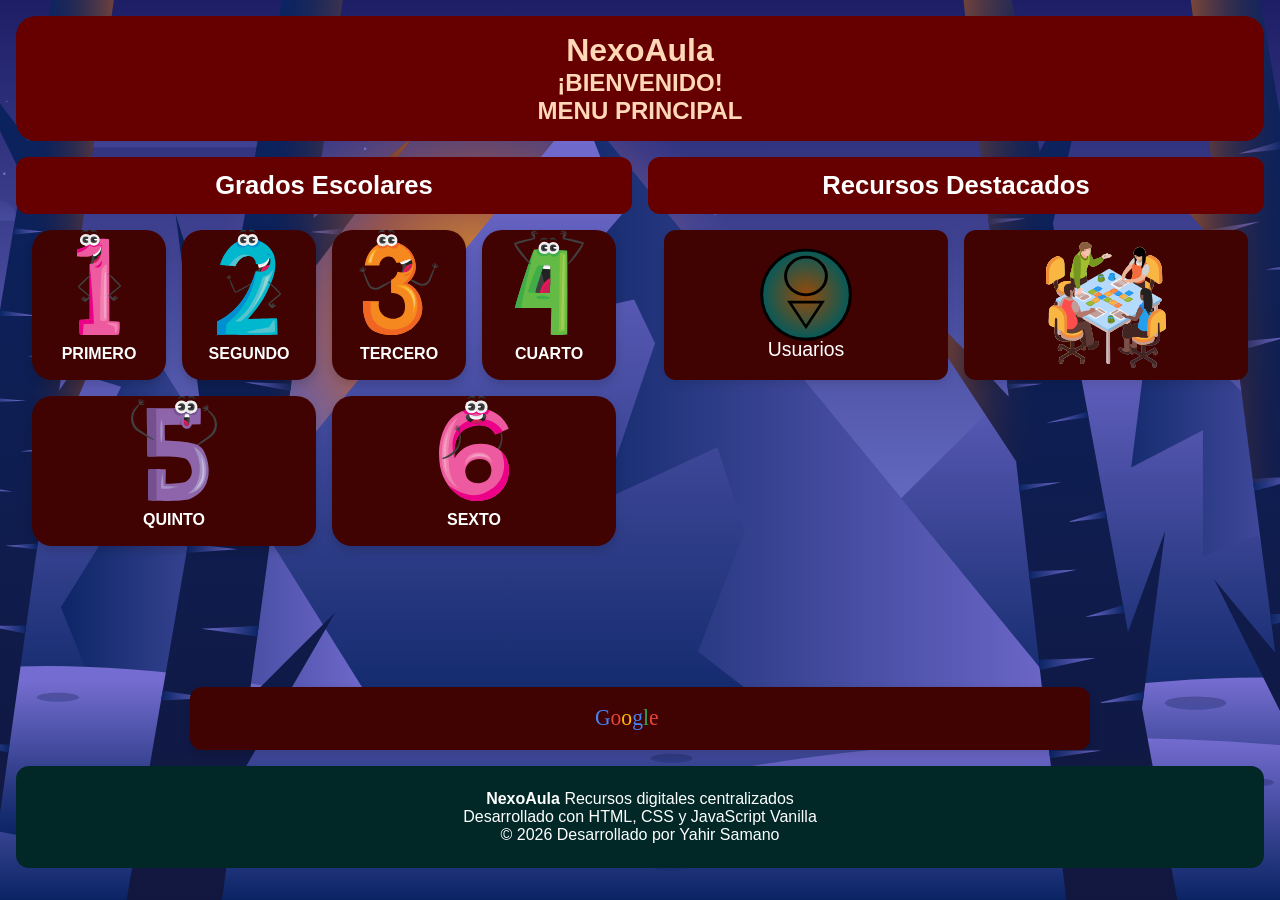
<file: index.html>
<!DOCTYPE html>
<html lang="es">

<head>
  <meta charset="utf-8">
  <meta name="viewport" content="width=device-width,initial-scale=1">
  <title>Inicio</title>
  <link rel="stylesheet" href="css/style.css">
  <link rel="preload" as="image" href="images/background/default-background.svg" type="image/svg+xml">
  <link id="favicon-dynamic" rel="icon" href="images/icons/featured/site-favicon.jpg" type="image/jpg">
  <script src="js/main.js" defer></script>
</head>

<body class="body-home">
  <div class="site-container">
    <header class="site-header">
      <h1>NexoAula</h1>
      <h2 class="blink-effect">¡BIENVENIDO! <br> MENU PRINCIPAL </h2>
    </header>
    <main class="main-grid">
      <section class="left-column">
        <h2>Grados Escolares</h2>
        <div id="grades-list" class="grades-list"></div>
      </section>
      <section class="right-column">
        <h2>Recursos Destacados</h2>
        <div id="featured-list" class="featured-list"></div>
      </section>
    </main>

    <div class="search-wrapper">
      <div class="search-card google-card" data-form="google-form">
        <img src="images/icons/featured/google-logo.svg" alt="Google" class="search-logo">
      </div>
    </div>

    <footer class="site-footer">
      <div class="footer-brand">
        <strong>NexoAula</strong>
        <span>Recursos digitales centralizados</span>
      </div>

      <div class="footer-technologies">
        <span>Desarrollado con HTML, CSS y JavaScript Vanilla</span>
      </div>

      <div class="footer-validation">
        <!-- Distintivos de validación -->
      </div>

      <div class="footer-legal">
        <span>© 2026 Desarrollado por Yahir Samano</span>
      </div>
    </footer>

    <div id="floating-overlay" class="floating-overlay hidden"></div>
    <div id="floating-forms">
      <div id="google-form" class="floating-form hidden google">
        <form class="search-form" action="https://www.google.com/search" method="get" target="_blank">
          <input type="text" name="q" placeholder="Buscar en Google">
          <button type="submit">Buscar</button>
        </form>
      </div>
    </div>
  </div>
</body>

</html>

<!--  
░▒▓██████▓▒░░▒▓█▓▒░░▒▓█▓▒░▒▓████████▓▒░▒▓█▓▒░░▒▓█▓▒░░▒▓██████▓▒░░▒▓███████▓▒░               ░▒▓███████▓▒░░▒▓██████▓▒░░▒▓██████████████▓▒░ ░▒▓██████▓▒░░▒▓███████▓▒░ ░▒▓██████▓▒░  
░▒▓█▓▒░░▒▓█▓▒░▒▓█▓▒░░▒▓█▓▒░  ░▒▓█▓▒░   ░▒▓█▓▒░░▒▓█▓▒░▒▓█▓▒░░▒▓█▓▒░▒▓█▓▒░░▒▓█▓▒░▒▓██▓▒░      ░▒▓█▓▒░      ░▒▓█▓▒░░▒▓█▓▒░▒▓█▓▒░░▒▓█▓▒░░▒▓█▓▒░▒▓█▓▒░░▒▓█▓▒░▒▓█▓▒░░▒▓█▓▒░▒▓█▓▒░░▒▓█▓▒░ 
░▒▓█▓▒░░▒▓█▓▒░▒▓█▓▒░░▒▓█▓▒░  ░▒▓█▓▒░   ░▒▓█▓▒░░▒▓█▓▒░▒▓█▓▒░░▒▓█▓▒░▒▓█▓▒░░▒▓█▓▒░▒▓██▓▒░      ░▒▓█▓▒░      ░▒▓█▓▒░░▒▓█▓▒░▒▓█▓▒░░▒▓█▓▒░░▒▓█▓▒░▒▓█▓▒░░▒▓█▓▒░▒▓█▓▒░░▒▓█▓▒░▒▓█▓▒░░▒▓█▓▒░ 
░▒▓████████▓▒░▒▓█▓▒░░▒▓█▓▒░  ░▒▓█▓▒░   ░▒▓████████▓▒░▒▓█▓▒░░▒▓█▓▒░▒▓███████▓▒░               ░▒▓██████▓▒░░▒▓████████▓▒░▒▓█▓▒░░▒▓█▓▒░░▒▓█▓▒░▒▓████████▓▒░▒▓█▓▒░░▒▓█▓▒░▒▓█▓▒░░▒▓█▓▒░ 
░▒▓█▓▒░░▒▓█▓▒░▒▓█▓▒░░▒▓█▓▒░  ░▒▓█▓▒░   ░▒▓█▓▒░░▒▓█▓▒░▒▓█▓▒░░▒▓█▓▒░▒▓█▓▒░░▒▓█▓▒░▒▓██▓▒░             ░▒▓█▓▒░▒▓█▓▒░░▒▓█▓▒░▒▓█▓▒░░▒▓█▓▒░░▒▓█▓▒░▒▓█▓▒░░▒▓█▓▒░▒▓█▓▒░░▒▓█▓▒░▒▓█▓▒░░▒▓█▓▒░ 
░▒▓█▓▒░░▒▓█▓▒░▒▓█▓▒░░▒▓█▓▒░  ░▒▓█▓▒░   ░▒▓█▓▒░░▒▓█▓▒░▒▓█▓▒░░▒▓█▓▒░▒▓█▓▒░░▒▓█▓▒░▒▓██▓▒░             ░▒▓█▓▒░▒▓█▓▒░░▒▓█▓▒░▒▓█▓▒░░▒▓█▓▒░░▒▓█▓▒░▒▓█▓▒░░▒▓█▓▒░▒▓█▓▒░░▒▓█▓▒░▒▓█▓▒░░▒▓█▓▒░ 
░▒▓█▓▒░░▒▓█▓▒░░▒▓██████▓▒░   ░▒▓█▓▒░   ░▒▓█▓▒░░▒▓█▓▒░░▒▓██████▓▒░░▒▓█▓▒░░▒▓█▓▒░             ░▒▓███████▓▒░░▒▓█▓▒░░▒▓█▓▒░▒▓█▓▒░░▒▓█▓▒░░▒▓█▓▒░▒▓█▓▒░░▒▓█▓▒░▒▓█▓▒░░▒▓█▓▒░░▒▓██████▓▒░  
                                                                                                                                                                                   
                                                                                                                                                                                    -->
</file>
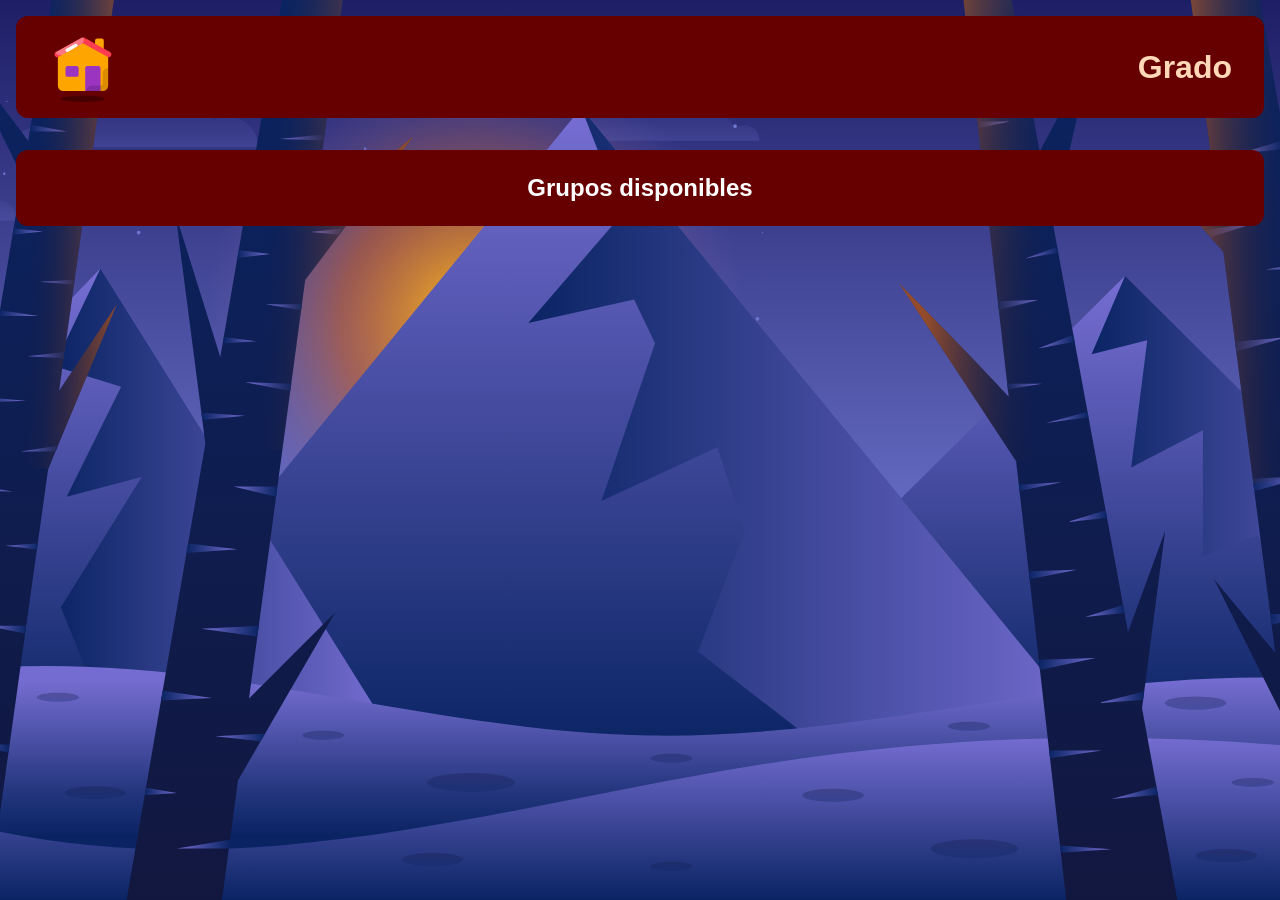
<file: secondary.html>
<!DOCTYPE html>
<html lang="es">

<head>
    <meta charset="utf-8">
    <meta name="viewport" content="width=device-width,initial-scale=1">
    <title id="page-title">Grado</title>
    <link rel="stylesheet" href="css/style.css">
    <link rel="preload" as="image" href="images/background/default-background.svg" type="image/svg+xml">
    <link id="favicon-dynamic" rel="icon" href="images/icons/featured/site-favicon.jpg" type="image/jpg">
    <script src="js/main.js" defer></script>
</head>

<body class="body-secondary">
    <main class="secondary-main">
        <header class="secondary-header">
            <a class="home-button" href="index.html"><img src="images/icons/featured/home.svg" alt="main menu"
                    class="home-icon"></a>
            <h1 id="grade-name" class="blink-effect">Grado</h1>
        </header>
        <section id="group-box" class="groups-container">
            <h2>Grupos disponibles</h2>

            <div id="groups-list" class="groups-list"></div>
        </section>
        <div id="activity-overlay" class="hidden"></div>
        <div id="floating-activities" class="hidden"></div>
    </main>
</body>

</html>
</file>
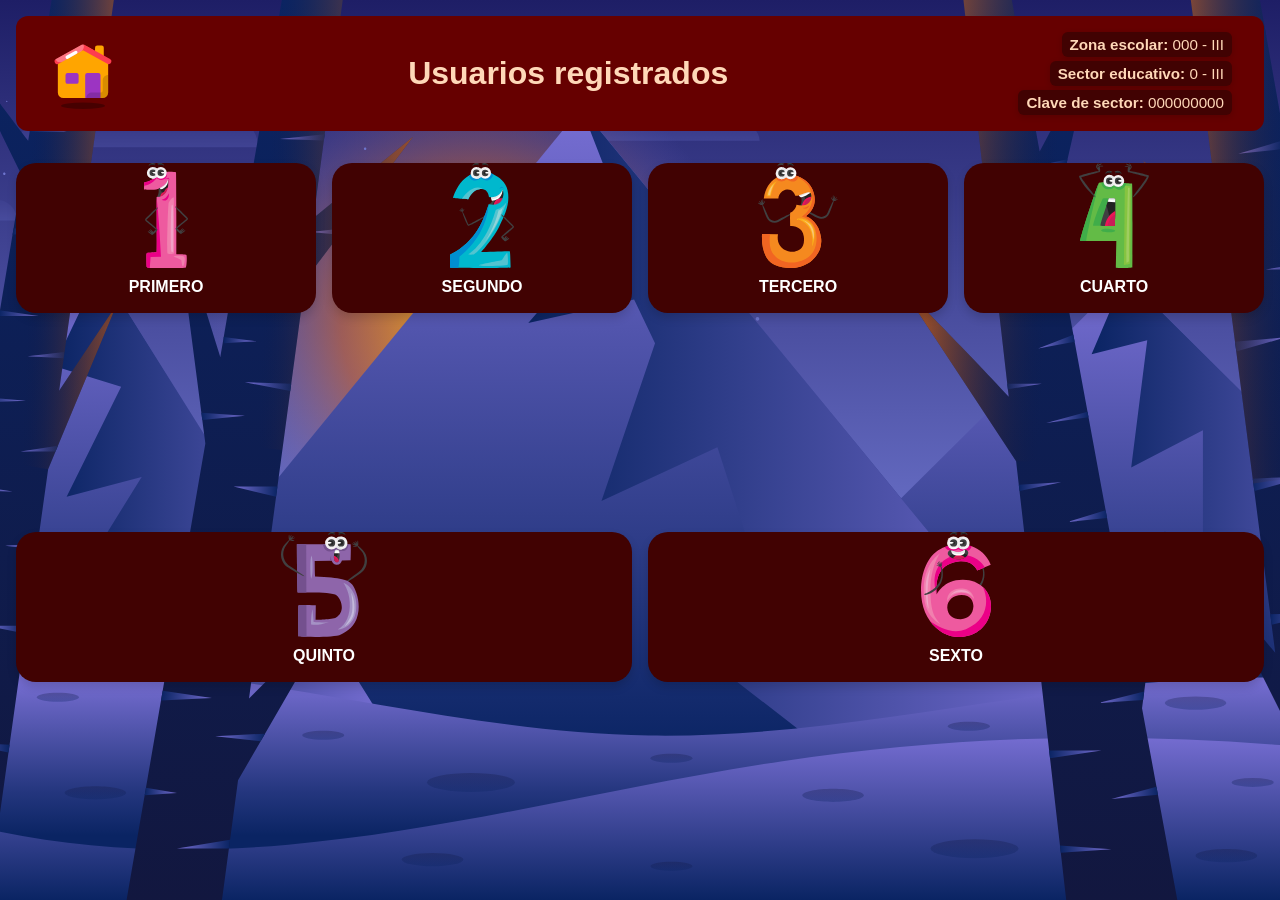
<file: users.html>
<!DOCTYPE html>
<html lang="es">

<head>
    <meta charset="utf-8">
    <meta name="viewport" content="width=device-width, initial-scale=1">
    <title id="page-title">Usuarios</title>
    <link rel="stylesheet" href="css/style.css">
    <link rel="preload" as="image" href="images/background/default-background.svg" type="image/svg+xml">
    <link id="favicon-dynamic" rel="icon" href="images/icons/featured/site-favicon.jpg" type="image/jpg">
    <script src="js/main.js" defer></script>
</head>

<body class="body-secondary allow-context">
    <main class="secondary-main">

        <header class="secondary-header">
            <a class="home-button" href="index.html">
                <img src="images/icons/featured/home.svg" alt="Inicio" class="home-icon">
            </a>

            <div class="blink-effect">
                <h1 id="grade-name">Usuarios registrados</h1>
            </div>

            <div class="school-data">
                <div><strong>Zona escolar:</strong> 000 - III</div>
                <div><strong>Sector educativo:</strong> 0 - III</div>
                <div><strong>Clave de sector:</strong> 000000000</div>
            </div>
        </header>

        <div id="users-list" class="groups-container horizontal"></div>

        <div id="user-overlay" class="hidden"></div>
        <div id="floating-users" class="hidden"></div>

        <div id="custom-context-menu" class="hidden">
            <button id="copy-option">Copiar</button>
        </div>

    </main>
</body>

</html>
</file>
<file: css/style.css>
:root {

    --head-backg: #660000;
    --titles-txt: #FFD8B8;
    --main-backg: #410202;
    --main-txt: #FFFFFF;
    --high-backgrounds: rgba(79, 36, 0, 0.95);
    --highlight-elements: #012727;
    --high-marker: #00A900;
    --lowcontrast: #013201;

}

* {
    box-sizing: border-box;
    margin: 0;
    padding: 0;
    cursor: url('../images/icons/subjects/small-cursor.svg') 3 3, auto !important;
}

@media (min-width: 1900px) {
    * {
        cursor: url('../images/icons/subjects/big-cursor.svg') 6 6, auto !important;
    }
}

.body-home,
.body-secondary,
.body-users {
    background-color: var(--head-backg);
    font-family: 'Trebuchet MS', 'Lucida Sans Unicode', 'Lucida Grande', 'Lucida Sans', Arial, sans-serif;
    user-select: none;
    background-image: url("../images/background/default-background.svg");
    background-repeat: no-repeat;
    background-size: cover;
    background-position: center;
}

img {
    -webkit-user-drag: none;
}

body {
    opacity: 1;
    transition: opacity 0.5s cubic-bezier(0.4, 0, 0.2, 1);
}

.site-container {
    display: grid;
    grid-template-areas:
        "head head"
        "left right"
        "search search"
        "footer footer";
    grid-template-columns: repeat(2, 1fr);
    grid-template-rows: auto 1fr auto auto;
    gap: 1rem;
    min-height: 100dvh;
    padding: 1rem;
}

.site-header {
    grid-area: head;
    background-color: var(--head-backg);
    border-radius: 20px;
    padding: 1rem;
    color: var(--titles-txt);
    text-align: center;
}

.blink-effect {
    animation: blink 4s infinite;
    font-weight: 700;
}

@keyframes blink {
    0% {
        color: #FFD8B8
    }

    25% {
        color: orange
    }

    50% {
        color: #12dce2
    }

    75% {
        color: yellow
    }

    100% {
        color: #FFFFCC
    }
}

.main-grid {
    display: contents;
}

.left-column {
    grid-area: left;
    display: flex;
    flex-direction: column;
    justify-content: flex-start;
    align-items: stretch;
}

.right-column {
    grid-area: right;
    display: flex;
    flex-direction: column;
    justify-content: flex-start;
    align-items: stretch;
}

.card-container {
    border-radius: 20px;
    overflow: hidden;
    background-color: var(--main-backg);
    display: flex;
    flex: 1 1 calc(25% - 1rem);
    align-items: center;
    justify-content: center;
    flex-direction: column;
    box-shadow: 0 5px 10px rgba(0, 0, 0, .15);
    transition: transform .3s;
    width: clamp(50px, 150px, 200px);
    height: clamp(50px, 150px, 200px);
}

.card-container {
    &:hover {
        transform: translateY(-5px);

        .grade-card {
            background-color: var(--highlight-elements);
        }

        .card-footer {
            background-color: var(--high-backgrounds);
        }
    }
}

.grade-card {
    display: flex;
    flex-direction: column;
    align-items: center;
    width: 100%;
    height: 100%;
    text-decoration: none;
}

.card-footer {
    width: 100%;
    padding: 10px 0;
    border-radius: 0 0 20px 20px;
    display: flex;
    align-items: center;
    justify-content: center;
}

.card-footer-text {
    color: var(--main-txt);
    font-size: clamp(1em, 1.1vw, 1.3em);
}

.featured-list,
.grades-list {
    display: flex;
    flex-wrap: wrap;
    justify-content: center;
    align-content: flex-start;
    gap: 1rem;
    padding: 1rem;
    width: 100%;
    max-width: 1000px;
}

.left-column h2,
.right-column h2 {
    width: 100%;
    max-width: 1000px;
    margin: 0 auto;
    padding: 0.75rem 1rem;
    color: var(--main-txt);
    text-align: center;
    font-size: clamp(1.1rem, 2vw, 1.6rem);
    line-height: 1.3;
    background-color: var(--head-backg);
    box-sizing: border-box;
    border-radius: 12px;
}

.featured-card {
    position: relative;
    border-radius: 12px;
    overflow: hidden;
    background: var(--main-backg);
    display: flex;
    flex: 1 1 calc(25% - 1rem);
    align-items: center;
    justify-content: center;
    box-shadow: 0 4px 10px rgba(0, 0, 0, .1);
    width: clamp(50px, 150px, 200px);
    height: clamp(50px, 150px, 200px);

}

@media(max-width: 900px) {

    .card-container,
    .featured-card {
        flex: 1 1 calc(35% - 1rem);
    }
}

@media(max-width: 600px) {

    .card-container,
    .featured-card {
        flex: 1 1 100%;
    }
}

.grade-card img,
.featured-card img {
    display: block;
    margin: 0 auto;
    max-width: 80%;
}

.grade-card img {
    max-height: 70%;
}

.featured-card img {
    max-height: 80%;
}

.description {
    position: absolute;
    top: 50%;
    left: 50%;
    transform: translate(-50%, -50%);
    padding: 2em;
    background-color: var(--high-backgrounds);
    color: var(--main-txt);
    border-radius: 10px;
    font-size: clamp(1em, 1.3vw, 1.7em);
    opacity: 0;
    transition: opacity .25s ease, transform .25s ease;
    pointer-events: none;
    text-align: center;
}

.featured-card:hover {
    transition: transform 0.3s ease-in-out;
    transform: translateY(-5px);
    background-color: var(--highlight-elements);
}

.featured-card:hover .description {
    opacity: 1;
    transform: translate(-50%, -50%);
}

.featured-card>a {
    width: inherit;
}

.site-footer {
    grid-area: footer;
    display: flex;
    flex-direction: column;
    align-items: center;
    justify-content: center;
    padding: 1.5rem 1rem;
    color: var(--main-txt);
    background-color: var(--highlight-elements);
    border-radius: 13px;
}

.search-box {
    flex: 1 1 300px;
    padding: 1rem;
    border-radius: 12px;
    box-shadow: 0 4px 10px rgba(0, 0, 0, .15)
}

.search-logo {
    width: 90px;
    display: block;
    margin: auto
}

.search-form {
    display: flex;
    gap: .5rem;
    justify-content: center;
    margin-top: .5rem
}

.search-form button:hover {
    transform: scale(1.03);
    background-color: var(--highlight-elements);
}

.search-wrapper {
    grid-area: search;
    display: flex;
    flex-wrap: wrap;
    gap: 1rem;
    justify-content: center;
    width: 100%;
    max-width: 900px;
    margin: 0 auto;
}

.search-card {
    flex: 1 1 300px;
    display: flex;
    justify-content: center;
    align-items: center;
    padding: 1rem;
    border-radius: 12px;
    background-color: var(--main-backg);
    box-shadow: 0 4px 10px rgba(0, 0, 0, 0.15);
    cursor: pointer;
    transition: transform 0.3s;
}

.search-card:hover {
    transform: translateY(-5px);
    background-color: var(--highlight-elements);
}

.floating-overlay {
    position: fixed;
    top: 0;
    left: 0;
    width: 100vw;
    height: 100dvh;
    background: rgba(0, 0, 0, 0.35);
    z-index: 5;
}

.floating-form {
    background-color: var(--high-backgrounds);
    border-top: 4px solid var(--high-marker);
    border-radius: 16px;
    box-shadow: 0 0 40px rgba(0, 0, 0, 0.35);
    position: fixed;
    top: 50%;
    left: 50%;
    transform: translate(-50%, -50%);
    z-index: 10;
    width: 90vw;
    max-width: 600px;
    padding: 2rem;
    display: flex;
    flex-direction: column;
    gap: 1rem;
    transition: all 0.35s ease;
}

.hidden {
    display: none;
}

.floating-form .search-form {
    display: flex;
    flex-direction: column;
    gap: 1rem;
}

.floating-form input {
    padding: 0.8rem;
    font-size: 1.1rem;
    border-radius: 8px;
    border: 3px solid var(--high-marker);
    background-color: var(--lowcontrast);
    color: var(--main-txt);
    outline: none;
}

input::placeholder {
    color: var(--main-txt);
}

input:focus {
    background-color: white;
    color: black;
}

input:focus::placeholder {
    color: black;
}

input:hover {
    outline: 6px solid var(--high-marker);
}

.floating-form button {
    padding: 0.8rem 1.5rem;
    font-size: 1.1rem;
    border-radius: 8px;
    border: none;
    cursor: pointer;
    color: var(--main-txt);
    background-color: var(--main-backg);
}

@media(max-width:600px) {
    .search-wrapper {
        flex-direction: column;
    }

    .search-card {
        width: 100%;
    }

    .floating-form {
        width: 95vw;
    }
}

.secondary-main {
    display: grid;
    grid-template-rows: auto 1fr;
    min-height: 100dvh;
    gap: 1rem;
    padding: 1rem;
}

.secondary-header {
    display: flex;
    align-items: center;
    justify-content: space-between;
    padding: 1em 2em;
    margin-bottom: 1rem;
    background: var(--head-backg);
    color: var(--titles-txt);
    border-radius: 12px;
    font-size: 1rem;
    font-family: Verdana, Geneva, Tahoma, sans-serif;
}

.secondary-header .school-data {
    display: flex;
    flex-direction: column;
    align-items: flex-end;
    gap: 0.25rem;
    font-size: 0.95rem;
    text-align: right;
}

.secondary-header .school-data div {
    background: var(--main-backg);
    padding: 0.25rem 0.5rem;
    border-radius: 6px;
    box-shadow: 0 2px 6px rgba(0, 0, 0, 0.15);
}

.home-button img.home-icon {
    display: block;
    width: 70px;
    height: auto;
}

.home-button:hover {
    background-color: var(--high-marker);
    border-radius: 10px;
}

.groups-container {
    display: flex;
    flex-direction: column;
    align-items: stretch;
    gap: 1rem;
}

.groups-container.horizontal {
    flex-direction: row;
    flex-wrap: wrap;
}

.groups-container h2 {
    text-align: center;
    background-color: var(--head-backg);
    color: var(--main-txt);
    border-radius: 12px;
    padding: 1em;
}

.groups-list {
    display: flex;
    flex-wrap: wrap;
    justify-content: center;
    align-items: flex-start;
    gap: 2rem;
}

.card-box {
    flex: 1 1 calc(25% - 2rem);
    max-width: 200px;
    display: flex;
    flex-direction: column;
    align-items: center;
    cursor: pointer;
    background: var(--main-backg);
    border-radius: 12px;
    padding: 1rem;
    transition: transform 0.3s, box-shadow 0.3s;
    box-shadow: 0 4px 10px rgba(0, 0, 0, 0.1);
}

.card-box:hover {
    transform: translateY(-5px) scale(1.05) rotate(-3deg);
    box-shadow: 0 8px 16px rgba(0, 0, 0, 0.2);
    background-color: var(--highlight-elements);
}

.grade-img {
    width: 100px;
    height: 100px;
    transition: transform 0.3s;
}

.card-box:hover .grade-img {
    transform: rotate(-5deg) scale(1.1);
}

@media (prefers-reduced-motion: reduce) {
    .grade-img {
        transition: none;
    }

    .card-box:hover .grade-img {
        transform: none;
    }

    .blink-effect {
        animation: none;
    }

    body {
        transition: none;
    }
}

#activity-overlay {
    position: fixed;
    top: 0;
    left: 0;
    width: 100vw;
    height: 100dvh;
    background: rgba(0, 0, 0, 0.35);
    z-index: 15;
    display: none;
}

#floating-activities {
    position: fixed;
    top: 50%;
    left: 50%;
    transform: translate(-50%, -50%);
    width: 90vw;
    max-width: 600px;
    background: var(--main-backg);
    border-radius: 16px;
    padding: 1.5rem;
    display: flex;
    flex-direction: column;
    gap: 0.75rem;
    opacity: 0;
    pointer-events: none;
    transition: opacity .25s ease, transform .2s ease;
    z-index: 20;
    font-family: system-ui, -apple-system, "Segoe UI", Roboto, "Helvetica Neue", Arial;
    overflow: hidden;
}

#floating-activities.show {
    opacity: 1;
    pointer-events: auto;
    transform: translate(-50%, -50%) scale(1);
    overflow: hidden;
}

#floating-activities .scroll-area {
    max-height: 60dvh;
    overflow-y: auto;
    overflow-x: hidden;
    padding: 0.5rem;
}

.activity-item {
    background: var(--high-backgrounds);
    color: var(--main-txt);
    border-radius: 10px;
    padding: 1em;
    margin: 1em;
    cursor: pointer;
    transition: transform .18s ease, filter .18s ease, background-color .18s ease, color .18s ease;
    text-align: center;
    font-weight: 600;
    will-change: transform, background-color;
}

.activity-item:hover {
    transform: scale(1.02);
    background-color: var(--highlight-elements);
    color: var(--main-txt);
    outline: 2px double var(--high-marker);
}

@media (max-width: 900px) {
    .card-box {
        flex: 1 1 calc(33.33% - 2rem);
    }
}

@media (max-width: 600px) {
    .card-box {
        flex: 1 1 100%;
    }
}

#custom-context-menu {
    position: fixed;
    background: #fff;
    border: 2px solid #222;
    border-radius: 8px;
    box-shadow: 0 2px 8px rgba(0, 0, 0, 0.25);
    padding: 0.5rem;
    z-index: 25;
    display: flex;
    flex-direction: column;
    gap: 0.25rem;
    width: 120px;
    user-select: none;
}

#custom-context-menu.hidden {
    display: none;
}

#custom-context-menu button {
    background: none;
    border: none;
    padding: 0.5rem;
    text-align: left;
    font-size: 14px;
    width: 100%;
    cursor: pointer;
}

#custom-context-menu button:hover {
    background: var(--highlight-elements);
    color: var(--main-txt);
    border-radius: 5px;
}

#user-overlay {
    position: fixed;
    top: 0;
    left: 0;
    width: 100vw;
    height: 100dvh;
    background: rgba(0, 0, 0, 0.35);
    z-index: 20;
    display: none;
}

#floating-users {
    position: fixed;
    top: 50%;
    left: 50%;
    transform: translate(-50%, -50%);
    width: 90vw;
    max-width: 600px;
    max-height: 80dvh;
    background-color: var(--main-backg);
    border-radius: 0.75rem;
    margin: 0.9rem 0;
    display: flex;
    flex-direction: column;
    gap: 0.6rem;
    opacity: 0;
    pointer-events: none;
    transition: opacity .25s ease, transform .18s ease;
    z-index: 25;
    font-family: system-ui, -apple-system, "Segoe UI", Roboto, "Helvetica Neue", Arial;
    overflow: visible;
    padding: 2rem 1.75rem;
}

#floating-users.show {
    opacity: 1;
    pointer-events: auto;
    transform: translate(-50%, -50%) scale(1);
}

#floating-users .scroll-area {
    overflow-y: auto;
    overflow-x: hidden;
    max-height: calc(80dvh - 3rem);
    padding: 0.25rem 0.5rem;
    scroll-behavior: smooth;
}

#floating-users .empty {
    text-align: center;
    opacity: .85;
    font-weight: 600;
}

.activity-item {
    transform-origin: center center;
    will-change: transform;
}

#floating-users .activity-item {
    background: var(--high-backgrounds);
    transition: transform 0.2s ease, background-color 0.2s ease;
}

#floating-users .activity-item:hover {
    background: var(--highlight-elements);
}

.user-card {
    cursor: pointer;
    position: relative;
    text-align: center;
    transition: transform 0.2s ease;
}

.user-card:hover {
    transform: scale(1.02);
}

.user-text {
    font-weight: 600;
    font-size: 1rem;
    color: var(--main-txt);
    transition: opacity 0.3s ease;
}

.curp-text {
    user-select: text;
}

.copy-indicator {
    user-select: none;
    color: var(--high-marker);
    margin-left: 4px;
    font-size: 0.9em;
}

.scroll-area {
    overflow-y: auto;
    max-height: 60dvh;
}

.scroll-area::-webkit-scrollbar {
    width: 15px;
}

.scroll-area::-webkit-scrollbar-track {
    background: #410202;
    border-radius: 10px;
}

.scroll-area::-webkit-scrollbar-thumb {
    background: #00a900;
    border-radius: 10px;
    border: 2px solid #080808;
}

@supports not selector(::-webkit-scrollbar) {
    .scroll-area {
        scrollbar-color: #00a900 #410202;
        scrollbar-width: thin;
    }
}
</file>
